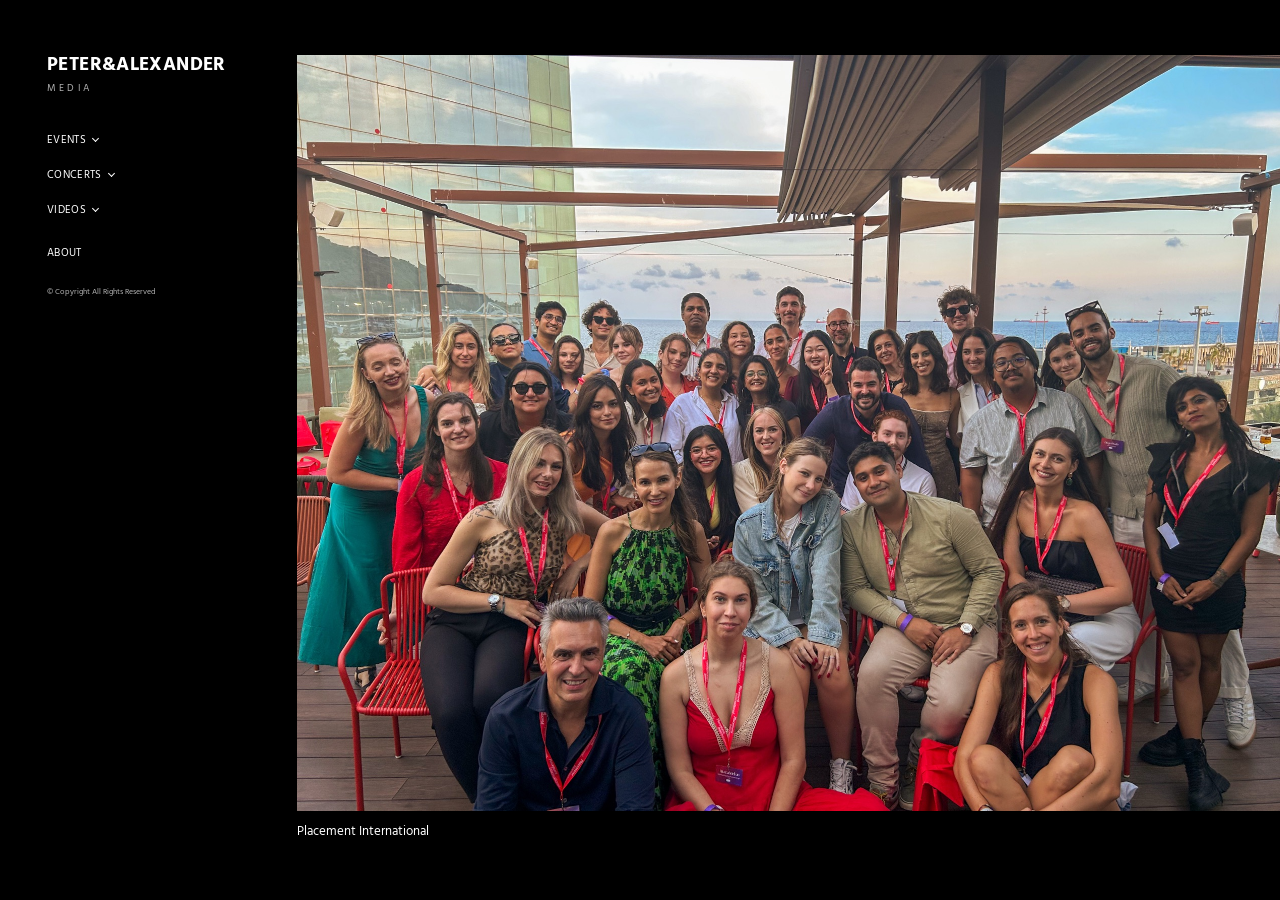
<file: index.html>
<!doctype html>
<html lang="en">
<head>
  <meta charset="utf-8">
  <meta name="viewport" content="width=device-width, initial-scale=1">
  <title>Peter&amp;Alexander Media</title>
  <meta name="description" content="Peter&amp;Alexander Media: a team of photographers and videographers based in Barcelona, available worldwide.">
  <link rel="icon" href="favicon.svg" type="image/svg+xml">
  <meta property="og:type" content="website">
  <meta property="og:title" content="Peter&amp;Alexander Media">
  <meta property="og:description" content="A team of photographers and videographers based in Barcelona, available worldwide.">
  <meta property="og:url" content="https://diegopralexander.github.io/photography-portfolio/">
  <meta property="og:image" content="https://diegopralexander.github.io/photography-portfolio/share-card.png">
  <meta property="og:image:width" content="1200">
  <meta property="og:image:height" content="630">
  <meta name="twitter:card" content="summary_large_image">
  <link rel="preconnect" href="https://fonts.googleapis.com">
  <link rel="preconnect" href="https://fonts.gstatic.com" crossorigin>
  <link href="https://fonts.googleapis.com/css2?family=Hind:wght@400;500;700&display=swap" rel="stylesheet">
  <link rel="stylesheet" href="css/style.css">
</head>
<body>
  <header class="sidebar">
    <a class="logo" href="#/"></a>
    <button class="hamburger" type="button" aria-label="Menu" aria-expanded="false">
      <span></span><span></span><span></span>
    </button>
    <div class="menu-panel">
      <nav aria-label="Galleries"><ul class="menu"></ul></nav>
      <p class="copyright">© Copyright All Rights Reserved</p>
    </div>
  </header>

  <main id="main"></main>

  <div class="lightbox" hidden role="dialog" aria-modal="true" aria-label="Photo">
    <button class="lb-prev" type="button" aria-label="Previous photo">‹</button>
    <img alt="">
    <button class="lb-next" type="button" aria-label="Next photo">›</button>
  </div>

  <script src="js/data.js"></script>
  <script src="js/app.js"></script>
</body>
</html>
</file>
<file: css/style.css>
:root {
  --bg: #000;
  --text: #fff;
  --muted: rgba(255, 255, 255, 0.7);
  --accent: #9a7046;
  --sidebar: 260px;
  --strip-start: 297px;
  --photo-h: 84vh;
  --gap: 12px;
}

* { box-sizing: border-box; }

html, body { height: 100%; }

body {
  margin: 0;
  background: var(--bg);
  color: var(--text);
  font-family: "Hind", "Helvetica Neue", Arial, sans-serif;
  font-size: 14px;
  -webkit-font-smoothing: antialiased;
}

a { color: inherit; text-decoration: none; }
button { font: inherit; color: inherit; background: none; border: 0; padding: 0; cursor: pointer; }
:focus-visible { outline: 1px solid var(--accent); outline-offset: 3px; }

/* ---------- Sidebar ---------- */

.sidebar {
  position: fixed;
  z-index: 10;
  top: 0;
  left: 17px;
  width: var(--sidebar);
  height: 100%;
  padding: 54px 30px 0;
  background: rgba(0, 0, 0, 0.5);
}

.logo { display: block; margin-bottom: 32px; text-transform: uppercase; }

.logo .brand {
  display: block;
  font-size: 19px;
  font-weight: 700;
  line-height: 1.2;
  letter-spacing: 0.02em;
  white-space: nowrap;
}

.logo .tagline {
  display: block;
  margin-top: 3px;
  font-size: 10px;
  font-weight: 400;
  letter-spacing: 0.32em;
  color: var(--muted);
}

.menu { list-style: none; margin: 0; padding: 0; }

.menu li {
  margin-bottom: 12px;
  opacity: 0;
  animation: fade 0.6s ease forwards;
  animation-delay: calc(var(--i) * 90ms + 150ms);
}

.menu a {
  font-size: 11px;
  line-height: 1.4;
  letter-spacing: 0.03em;
  text-transform: uppercase;
  transition: color 0.2s;
}

.menu .category {
  display: inline-flex;
  align-items: center;
  gap: 7px;
  font-size: 11px;
  line-height: 1.4;
  letter-spacing: 0.03em;
  text-transform: uppercase;
  transition: color 0.2s;
}

.menu .category:hover, .menu .category.active { color: var(--accent); }
.menu .category.active { font-weight: 700; }

.menu .arrow {
  width: 5px;
  height: 5px;
  margin-top: -3px;
  border-right: 1px solid currentColor;
  border-bottom: 1px solid currentColor;
  transform: rotate(45deg);
  transition: transform 0.2s;
}

.menu .category[aria-expanded="true"] .arrow { margin-top: 2px; transform: rotate(-135deg); }

.submenu { list-style: none; margin: 10px 0 2px; padding: 0 0 0 14px; }
.submenu[hidden] { display: none; }
.menu .submenu li { margin-bottom: 9px; opacity: 1; animation: none; }
.submenu a { color: var(--muted); }

.menu a:hover { color: var(--accent); }
.menu a[aria-current="page"] { color: var(--accent); font-weight: 700; }
.menu .gap { margin-top: 20px; }

.copyright { margin: 22px 0 0; font-size: 8px; color: var(--muted); }


.hamburger { display: none; }

@keyframes fade { to { opacity: 1; } }

/* ---------- Gallery strip ---------- */

.strip {
  display: flex;
  align-items: center;
  gap: var(--gap);
  height: 100vh;
  padding: 0 40px 0 var(--strip-start);
  overflow-x: auto;
  overflow-y: hidden;
  scrollbar-width: thin;
  scrollbar-color: #333 transparent;
}

.photo { flex: none; margin: 0; }

.photo button { display: block; cursor: zoom-in; }

.photo img {
  display: block;
  height: var(--photo-h);
  width: auto;
  background: #111;
  opacity: 0;
  transition: opacity 0.7s ease;
}

.photo img.loaded { opacity: 1; }

.photo video { display: block; height: var(--photo-h); width: auto; background: #111; }

.photo figcaption {
  height: 34px;
  padding-top: 10px;
  font-size: 13px;
  white-space: nowrap;
  overflow: hidden;
  text-overflow: ellipsis;
}

/* ---------- About ---------- */

.about {
  max-width: 560px;
  margin-left: 368px;
  padding: 54px 40px 80px 0;
  animation: fade 0.8s ease both;
}

.about h1 { margin: 0 0 28px; font-size: 22px; font-weight: 500; }
.about .intro p { margin: 0 0 22px; font-size: 22px; line-height: 1.5; }
.about h2 { margin: 44px 0 8px; font-size: 11px; font-weight: 700; letter-spacing: 0.06em; text-transform: uppercase; color: var(--accent); }
.about ul { list-style: none; margin: 0; padding: 0; font-size: 16px; line-height: 1.7; }
.about a { border-bottom: 1px solid rgba(255, 255, 255, 0.4); }
.about a:hover { color: var(--accent); border-color: var(--accent); }

/* ---------- Lightbox ---------- */

.lightbox {
  position: fixed;
  z-index: 20;
  inset: 0;
  display: flex;
  align-items: center;
  justify-content: center;
  background: rgba(0, 0, 0, 0.92);
  cursor: zoom-out;
  animation: fade 0.3s ease both;
  opacity: 0;
}

.lightbox[hidden] { display: none; }

.lightbox img { max-width: 92vw; max-height: 94vh; object-fit: contain; }

.lightbox button {
  position: absolute;
  top: 0;
  bottom: 0;
  width: 12vw;
  min-width: 48px;
  font-size: 34px;
  color: var(--muted);
  transition: color 0.2s;
}

.lightbox button:hover { color: var(--text); }
.lb-prev { left: 0; }
.lb-next { right: 0; }

/* ---------- Phones and small tablets ---------- */

@media (max-width: 767px) {
  .sidebar {
    left: 0;
    width: 100%;
    height: 62px;
    padding: 0 16px;
    display: flex;
    align-items: center;
    justify-content: space-between;
    background: var(--bg);
  }

  .logo { margin: 0; }
  .logo .brand { font-size: 14px; }
  .logo .tagline { margin-top: 1px; font-size: 8px; }

  .hamburger {
    display: flex;
    flex-direction: column;
    justify-content: center;
    gap: 5px;
    width: 44px;
    height: 44px;
    margin-right: -8px;
    padding: 0 8px;
  }

  .hamburger span { display: block; height: 3px; border-radius: 2px; background: var(--text); transition: transform 0.25s, opacity 0.25s; }
  .menu-open .hamburger span:nth-child(1) { transform: translateY(8px) rotate(45deg); }
  .menu-open .hamburger span:nth-child(2) { opacity: 0; }
  .menu-open .hamburger span:nth-child(3) { transform: translateY(-8px) rotate(-45deg); }

  .menu-panel {
    display: none;
    position: fixed;
    inset: 62px 0 0;
    padding: 28px 16px;
    overflow-y: auto;
    background: var(--bg);
  }

  .menu-open .menu-panel { display: block; }
  .menu li { margin-bottom: 20px; }
  .menu a, .menu .category { font-size: 15px; }
  .menu .arrow { width: 7px; height: 7px; }
  .submenu { margin-top: 16px; padding-left: 18px; }
  .menu .submenu li { margin-bottom: 16px; }
  .copyright { margin-top: 36px; font-size: 10px; }

  .strip {
    display: block;
    height: auto;
    padding: 68px 0 40px;
    overflow: visible;
  }

  .photo { margin-bottom: 6px; }
  .photo button { width: 100%; cursor: default; }
  .photo img, .photo video { width: 100%; height: auto; }
  .photo figcaption { height: auto; min-height: 20px; padding: 10px 16px 18px; white-space: normal; }

  .about { max-width: none; margin: 0; padding: 96px 16px 60px; }
  .about .intro p { font-size: 19px; }
}

@media (prefers-reduced-motion: reduce) {
  * { animation-duration: 0.01ms !important; transition-duration: 0.01ms !important; }
}

/* ---------- Empty category ---------- */

.empty { margin: 0; padding: 54px 40px 0 368px; font-size: 22px; color: var(--muted); animation: fade 0.8s ease both; }

@media (max-width: 767px) { .empty { padding: 96px 16px 0; font-size: 19px; } }
</file>
